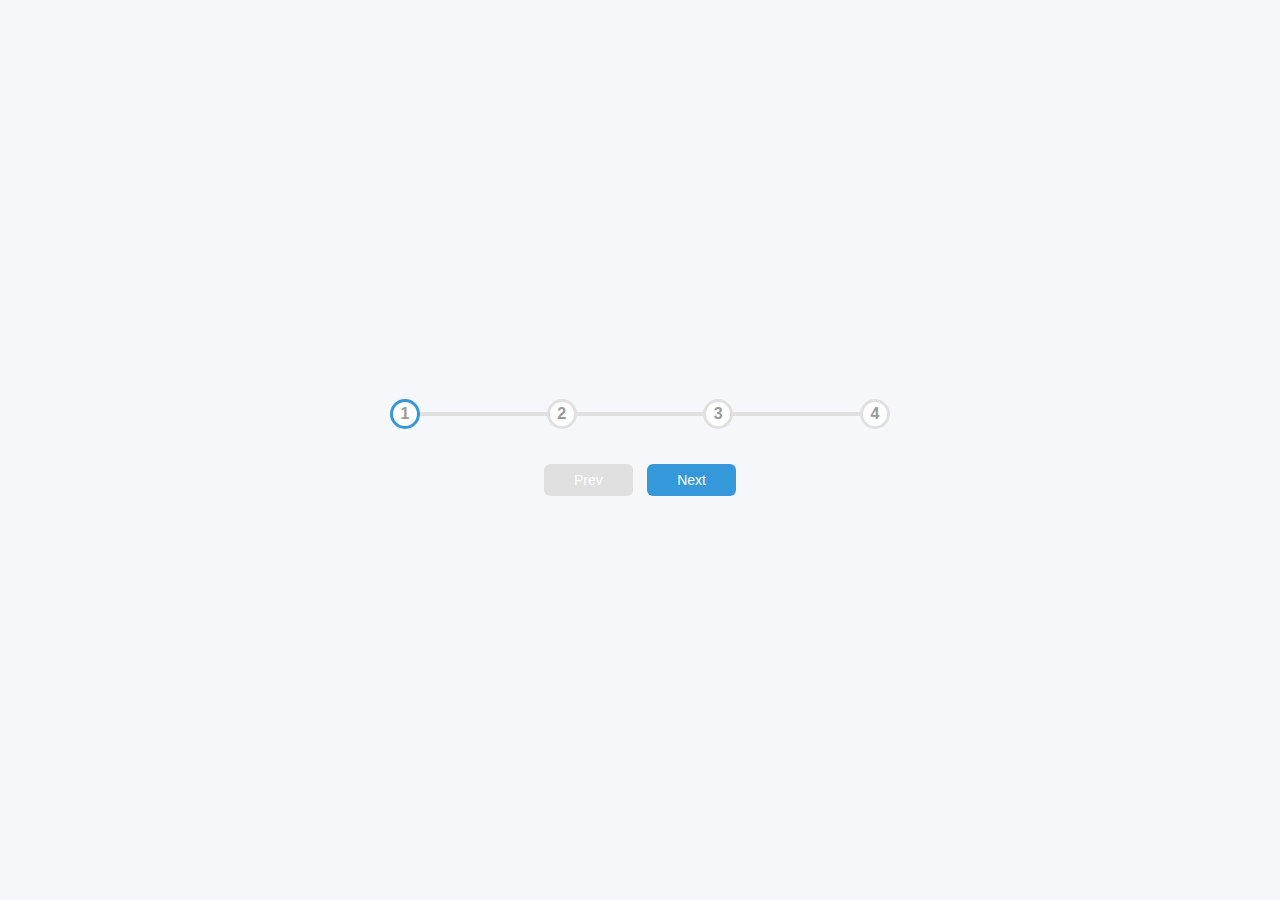
<file: 2. Progress Steps/indext.html>
<!DOCTYPE html>
<html lang="en">
  <head>
    <meta charset="UTF-8" />
    <meta
      name="viewport"
      content="width=device-width, initial-scale=1.0" />
    <link
      rel="stylesheet"
      href="./style.css" />
    <title>Progress Steps</title>
  </head>
  <body>
    <div class="container">
      <div class="progress-container">
        <div
          class="progress"
          id="progress"></div>
        <div
          class="progress-back"
          id="progress"></div>
        <div class="circle active">1</div>
        <div class="circle">2</div>
        <div class="circle">3</div>
        <div class="circle">4</div>
      </div>
      <button
        class="btn"
        id="prev"
        disabled>
        Prev
      </button>
      <button
        class="btn"
        id="next">
        Next
      </button>
    </div>
    <script src="./script.js"></script>
  </body>
</html>
</file>
<file: 2. Progress Steps/style.css>
:root {
  --line-border-fill: #3498db;
  --line-border-empty: #e0e0e0;
}

* {
  box-sizing: border-box;
}

body {
  background-color: #f6f7fb;
  font-family: "Muli", sans-serif;
  display: flex;
  flex-direction: column;
  align-items: center;
  justify-content: center;
  height: 100vh;
  overflow: hidden;
  margin: 0;
}

.container {
  text-align: center;
}

.progress-container {
  display: flex;
  justify-content: space-between;
  position: relative;
  margin-bottom: 30px;
  max-width: 100%;
  width: 500px;
}

.progress-back {
  background-color: var(--line-border-empty);
  position: absolute;
  top: 50%;
  left: 0;
  transform: translateY(-50%);
  width: 100%;
  height: 4px;
  z-index: -2;
}

.progress {
  background-color: var(--line-border-fill);
  height: 4px;
  position: absolute;
  top: 50%;
  left: 0;
  transform: translateY(-50%);
  width: 0%;
  z-index: -1;
  transition: 0.4s ease;
}

.circle {
  font-weight: 700;
  color: #999;
  background-color: #fff;
  border-radius: 50%;
  height: 30px;
  width: 30px;
  display: flex;
  align-items: center;
  justify-content: center;
  border: 3px solid var(--line-border-empty);
  transition: 0.4s ease;
}

.circle.active {
  border-color: var(--line-border-fill);
}

.btn {
  background-color: var(--line-border-fill);
  color: #fff;
  border: 0;
  border-radius: 6px;
  font-family: inherit;
  padding: 8px 30px;
  margin: 5px;
  font-size: 14px;
}

.btn:active {
  transform: scale(0.98);
}

.btn:focus {
  outline: 0;
}

.btn:disabled {
  background-color: var(--line-border-empty);
  cursor: not-allowed;
}
</file>
